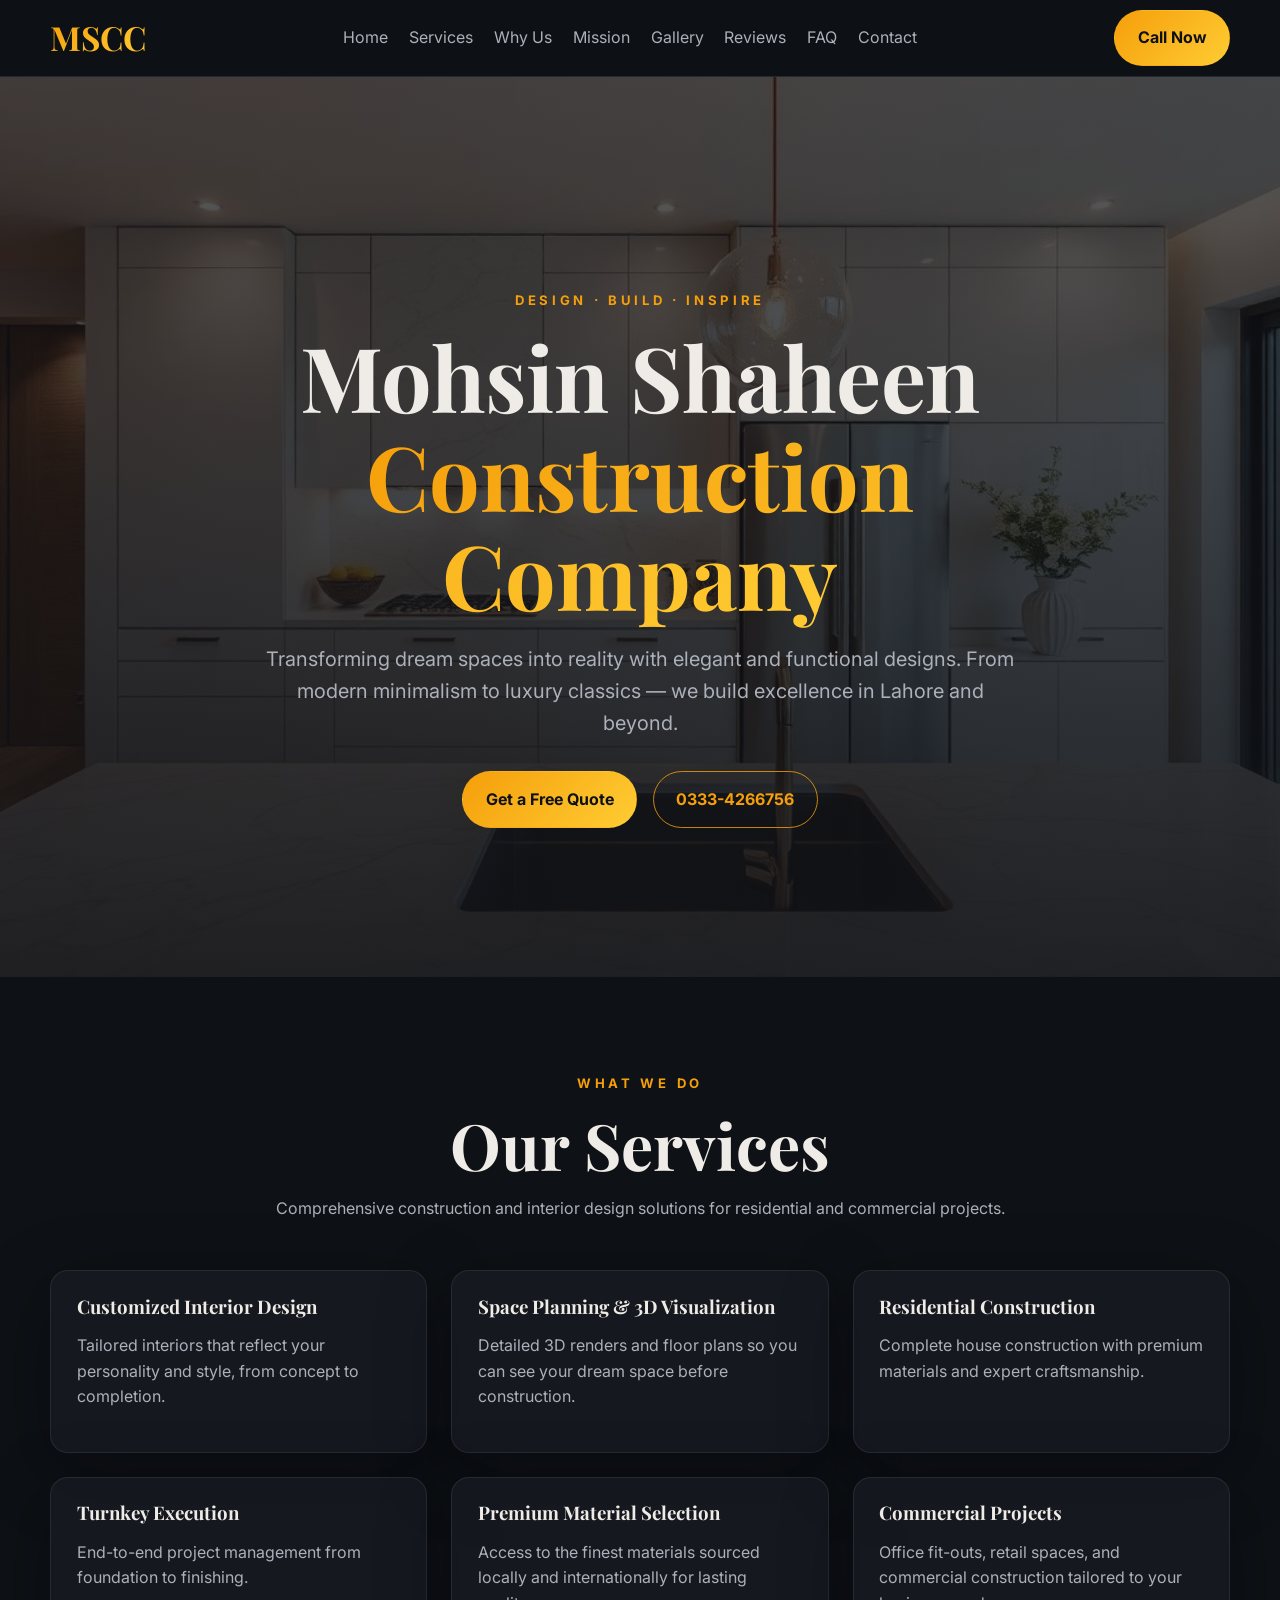
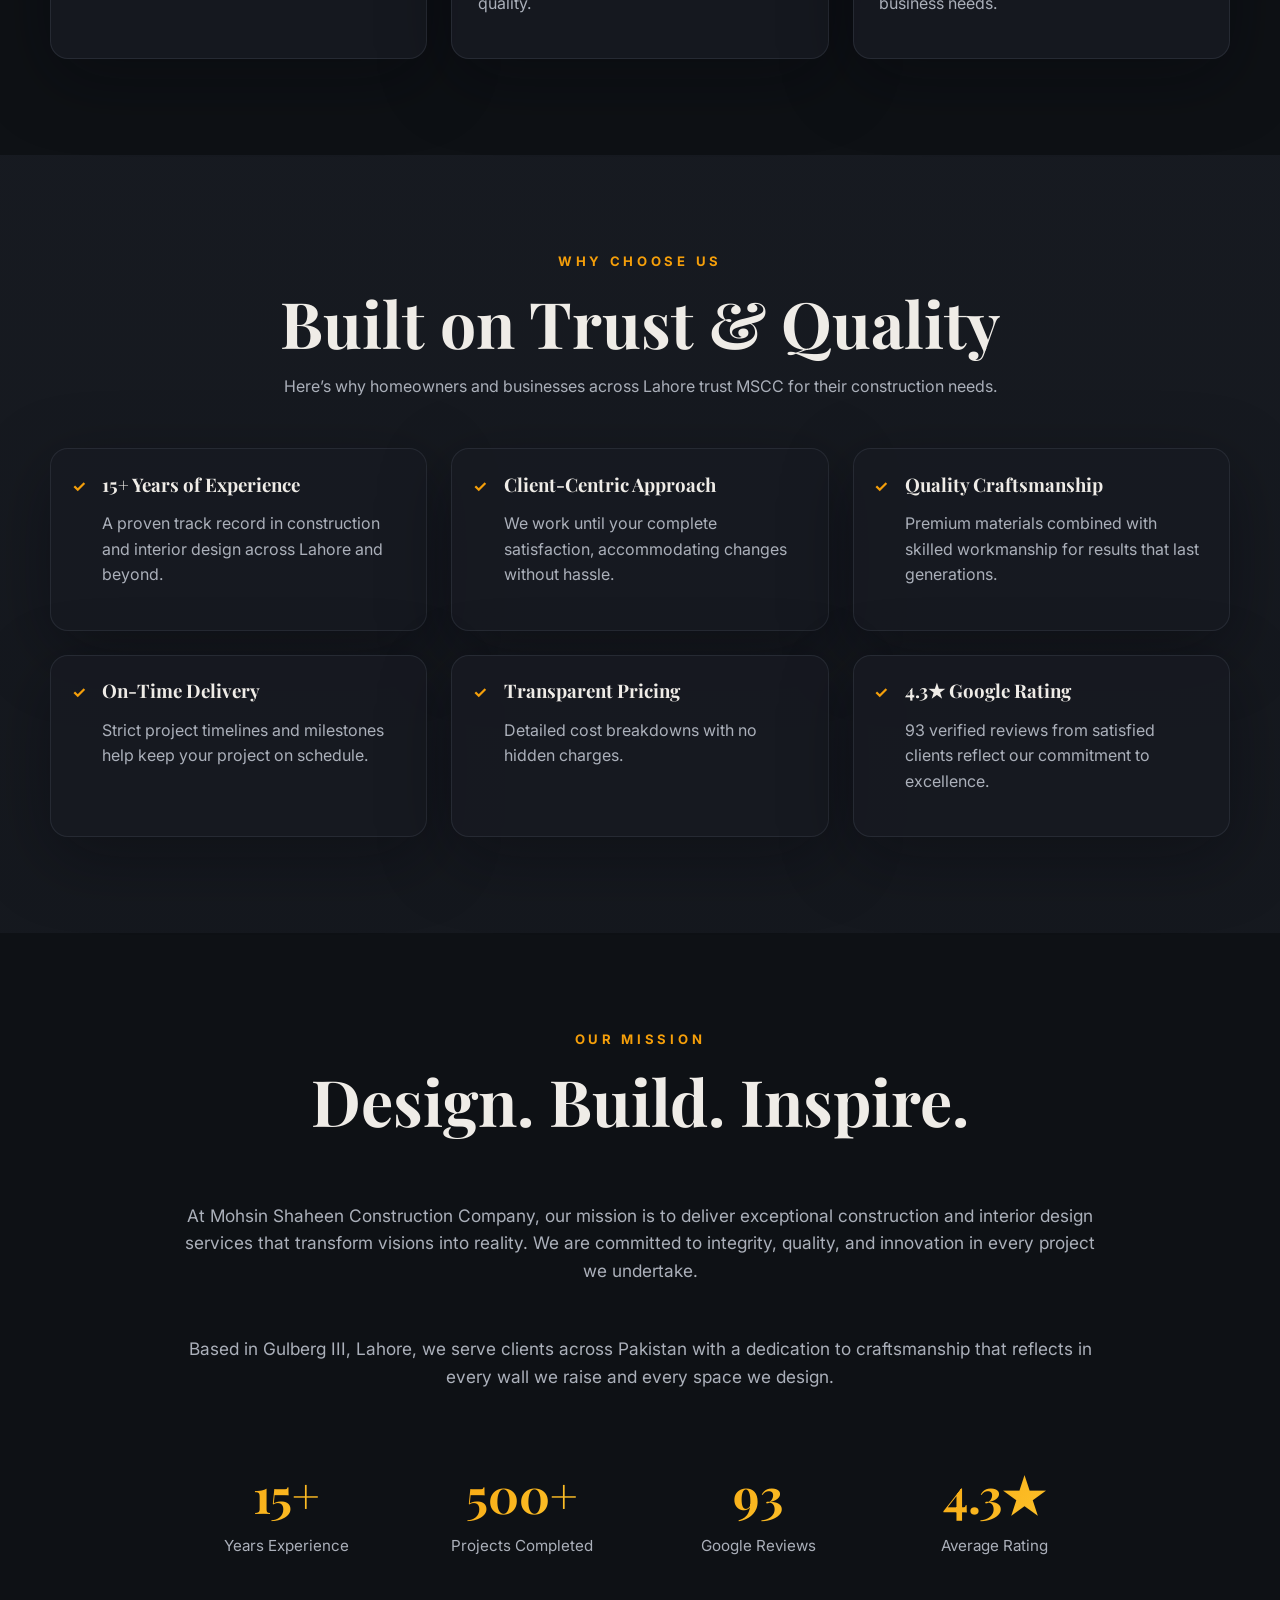
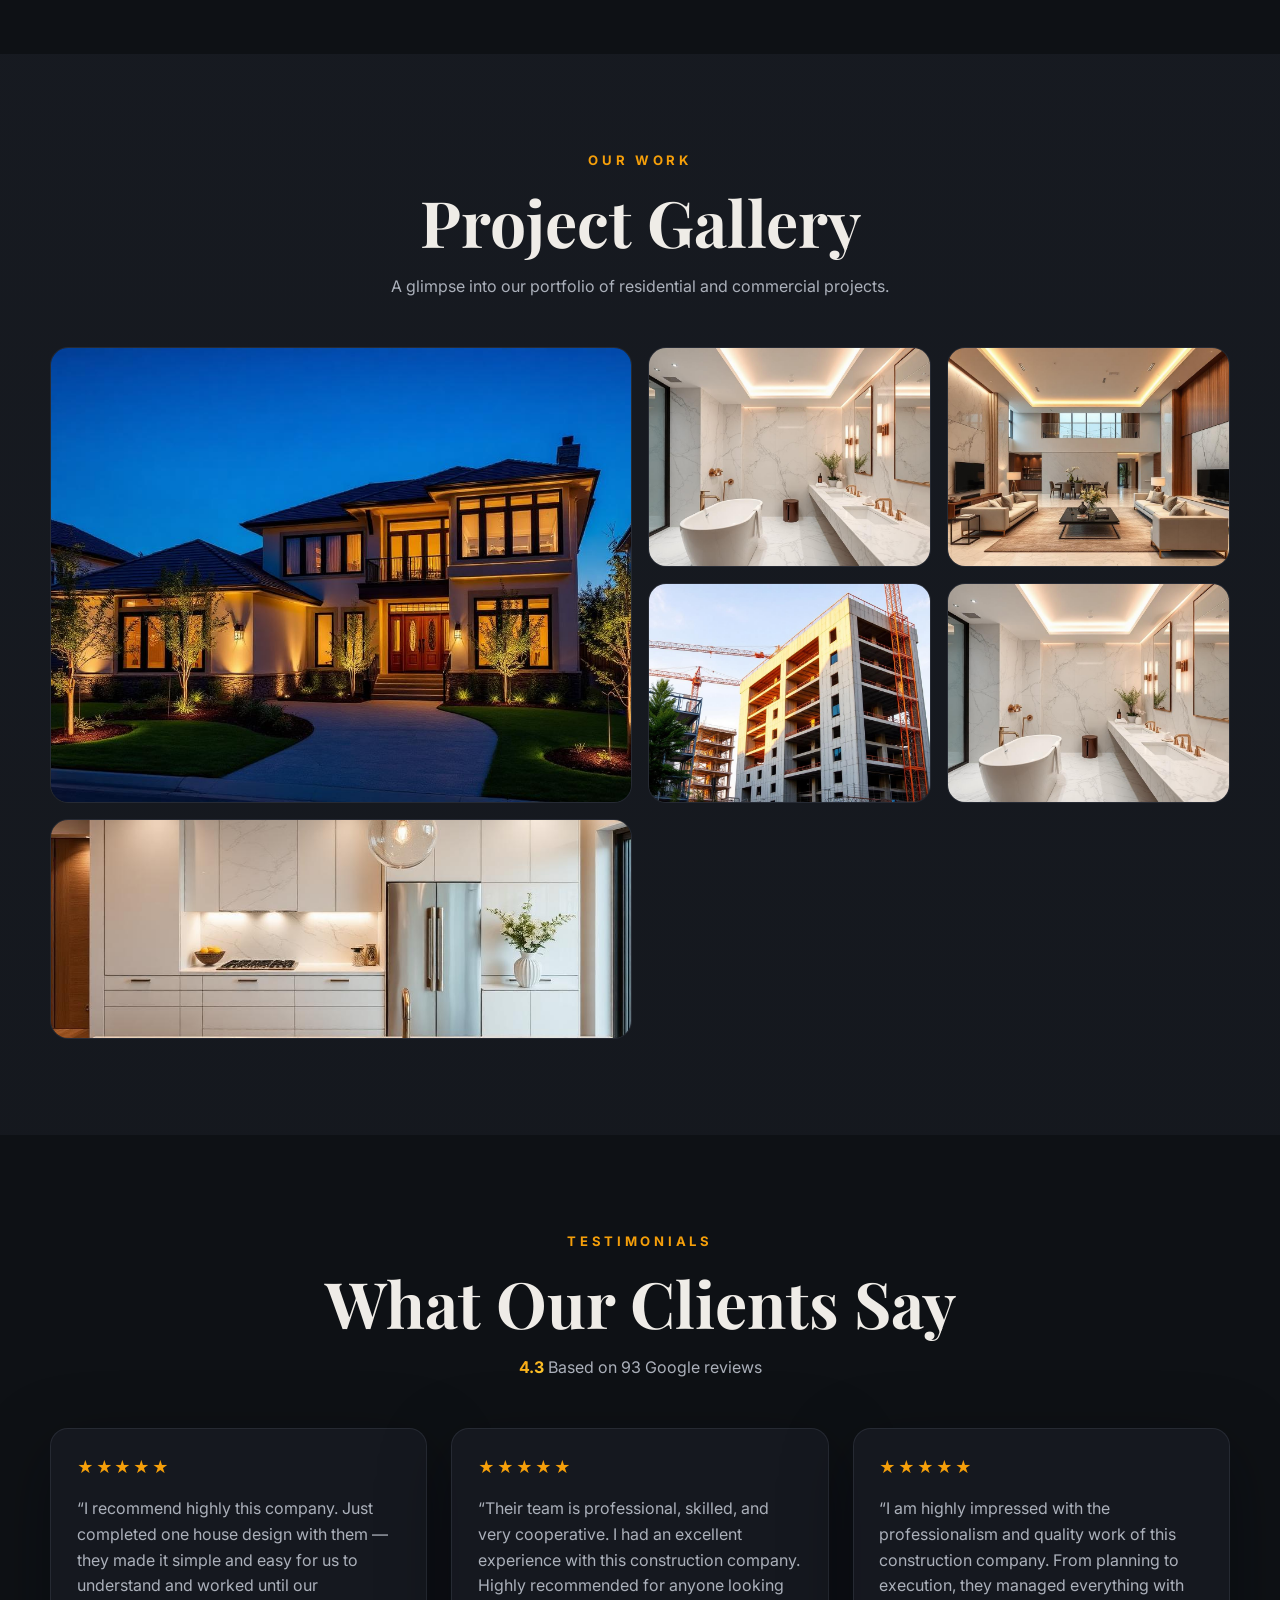
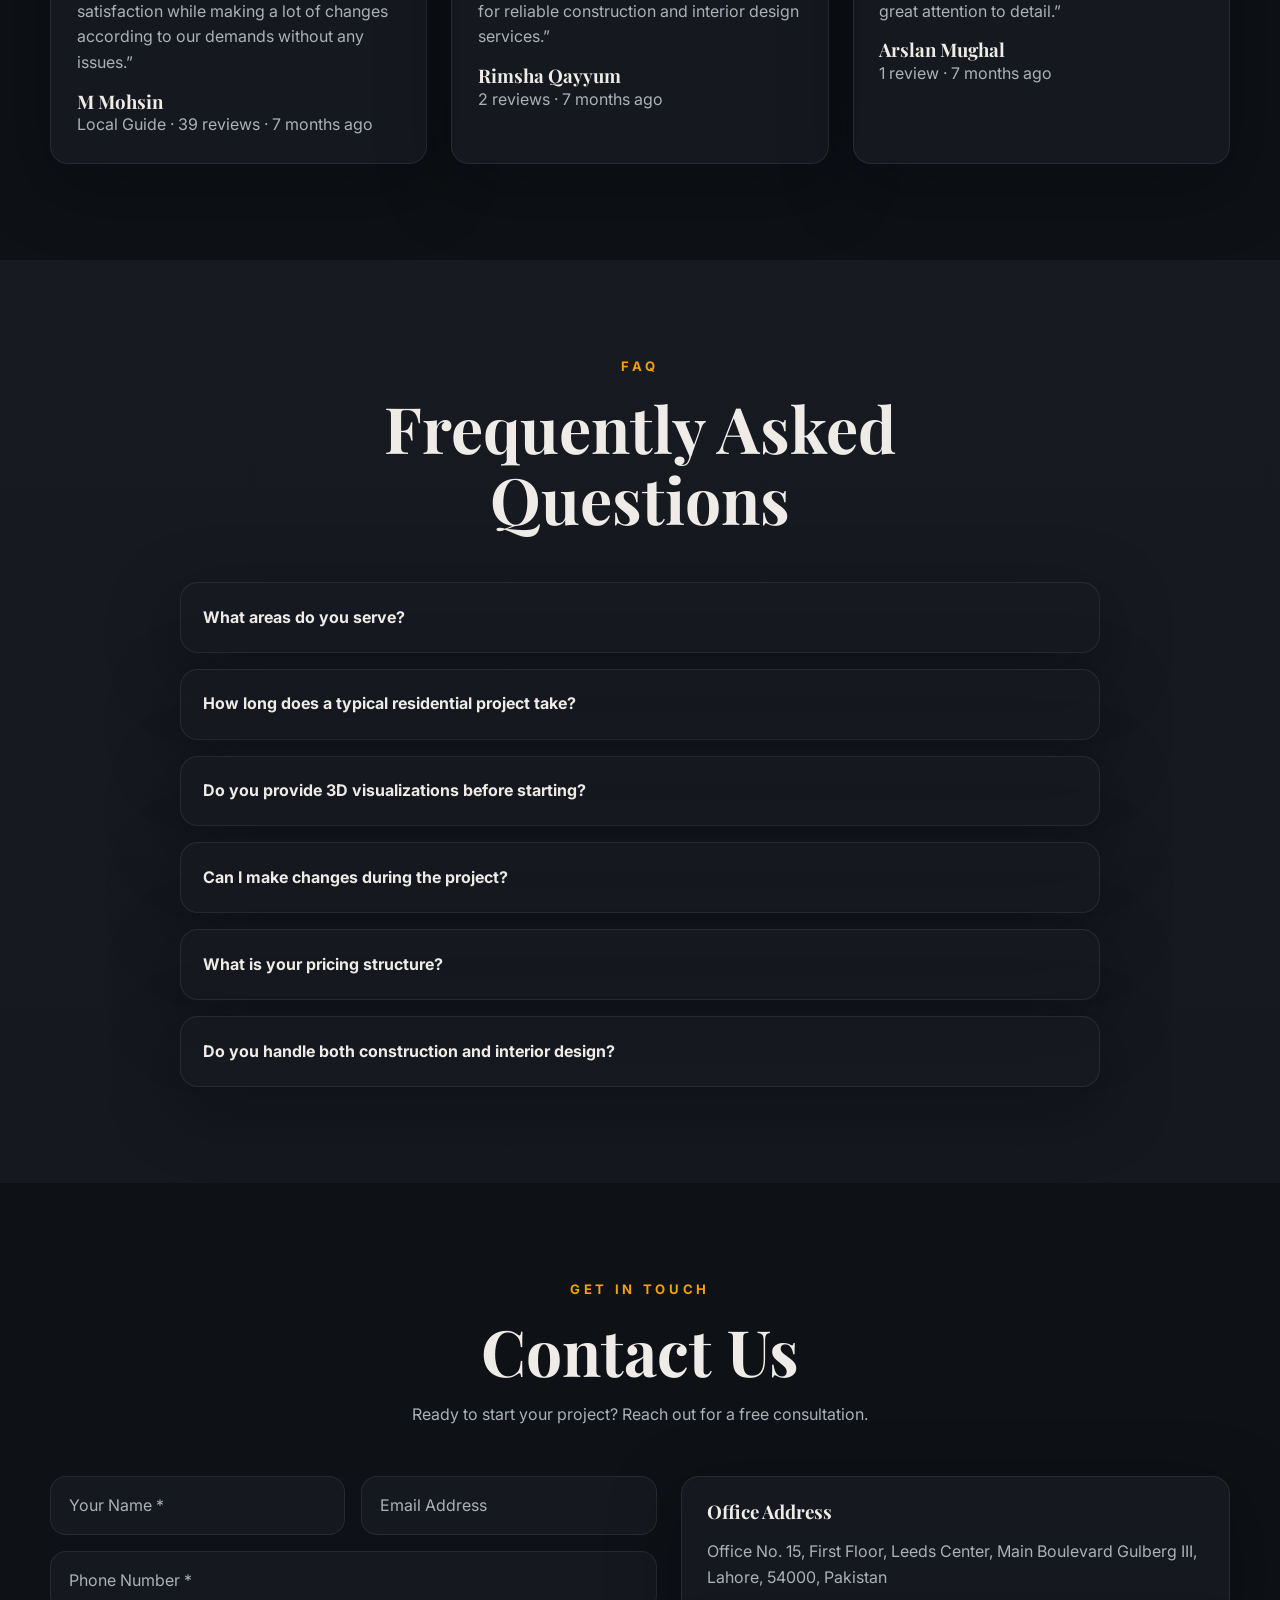
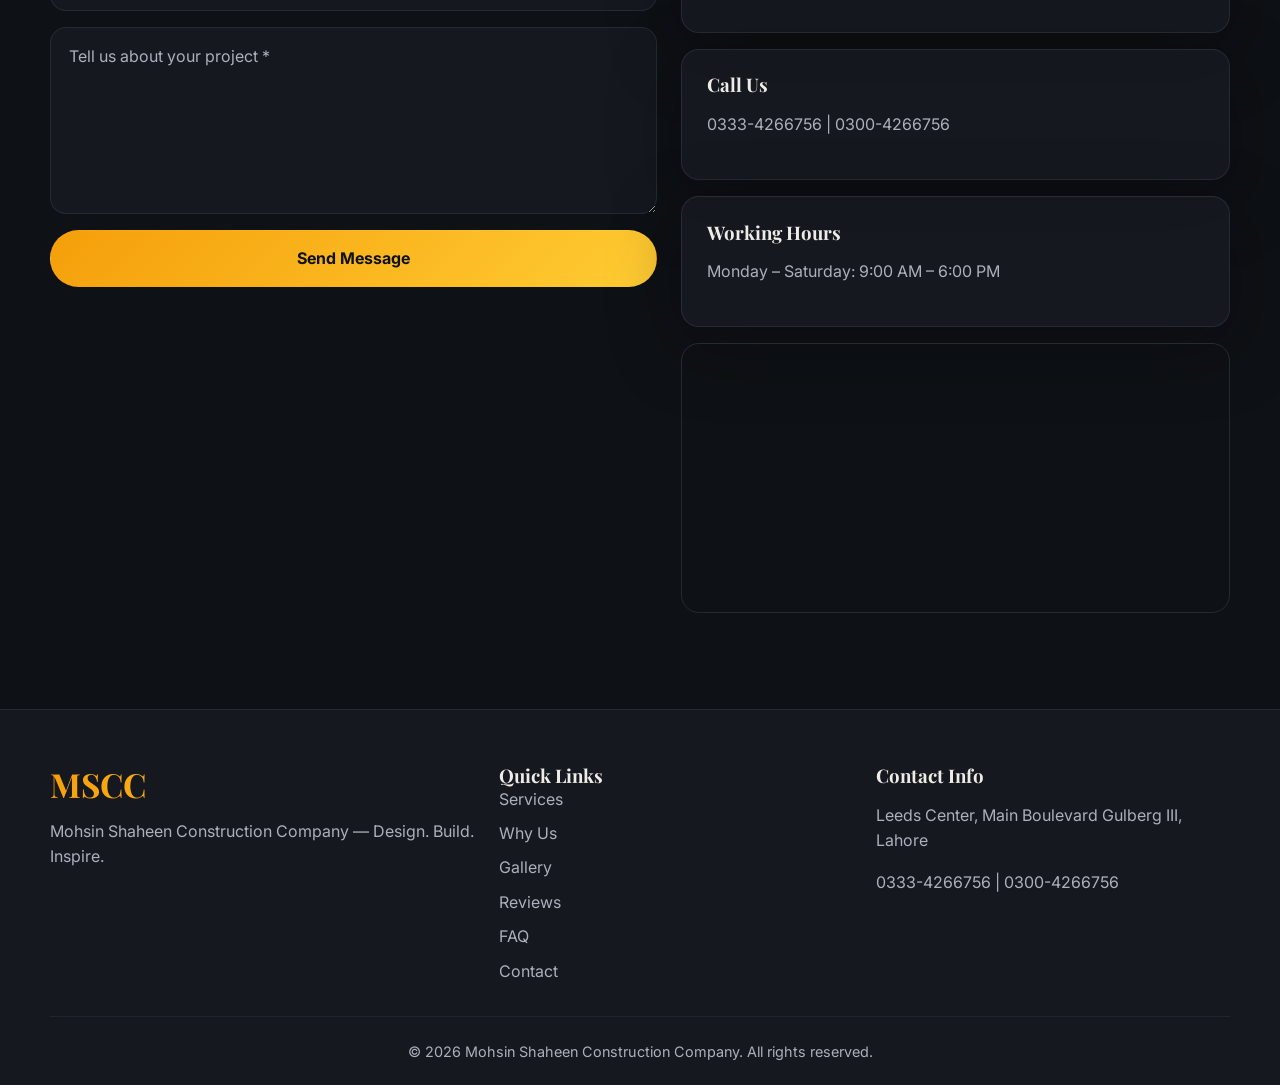
<file: index.html>
<!DOCTYPE html>
<html lang="en">
  <head>
    <meta charset="UTF-8" />
    <meta name="viewport" content="width=device-width, initial-scale=1.0" />
    <title>Mohsin Shaheen Construction Company | Lahore</title>
    <meta name="description" content="Premium construction and interior design services in Lahore. Residential, commercial, turnkey projects. Call 0333-4266756 for a free consultation." />
    <meta name="author" content="Mohsin Shaheen Construction Company" />
    <meta property="og:type" content="website" />
    <meta property="og:title" content="Mohsin Shaheen Construction Company | Lahore" />
    <meta property="og:description" content="Premium construction and interior design services in Lahore. Residential, commercial, turnkey projects. Call 0333-4266756 for a free consultation." />
    <meta property="og:image" content="assets/hero-building.jpg" />
    <meta name="twitter:card" content="summary_large_image" />
    <meta name="twitter:title" content="Mohsin Shaheen Construction Company | Lahore" />
    <meta name="twitter:description" content="Premium construction and interior design services in Lahore. Residential, commercial, turnkey projects. Call 0333-4266756 for a free consultation." />
    <meta name="twitter:image" content="assets/hero-building.jpg" />
    <link rel="preconnect" href="https://fonts.googleapis.com" />
    <link rel="preconnect" href="https://fonts.gstatic.com" crossorigin />
    <link href="https://fonts.googleapis.com/css2?family=Playfair+Display:wght@400;500;600;700&family=Inter:wght@300;400;500;600;700&display=swap" rel="stylesheet" />
    <link rel="stylesheet" href="styles.css" />
    <script src="script.js" defer></script>
  </head>
  <body>
    <header class="site-header">
      <nav class="navbar container">
        <a class="brand" href="#home">MSCC</a>
        <button class="menu-toggle" type="button" aria-expanded="false" aria-controls="mobile-menu" aria-label="Toggle menu">
          <span></span><span></span><span></span>
        </button>
        <div class="nav-links desktop-nav">
          <a href="#home">Home</a>
          <a href="#services">Services</a>
          <a href="#why-us">Why Us</a>
          <a href="#mission">Mission</a>
          <a href="#gallery">Gallery</a>
          <a href="#reviews">Reviews</a>
          <a href="#faq">FAQ</a>
          <a href="#contact">Contact</a>
        </div>
        <a class="cta-button nav-call" href="tel:+923334266756">Call Now</a>
      </nav>
      <div class="mobile-menu container" id="mobile-menu">
        <a href="#home">Home</a>
        <a href="#services">Services</a>
        <a href="#why-us">Why Us</a>
        <a href="#mission">Mission</a>
        <a href="#gallery">Gallery</a>
        <a href="#reviews">Reviews</a>
        <a href="#faq">FAQ</a>
        <a href="#contact">Contact</a>
        <a class="cta-button nav-call mobile-call" href="tel:+923334266756">Call Now</a>
      </div>
    </header>

    <main>
      <section class="hero" id="home">
       <img class="hero-image" src="hero-building.jpg" alt="Modern luxury building at golden hour">
        <div class="hero-overlay"></div>
        <div class="hero-content container">
          <p class="eyebrow">Design · Build · Inspire</p>
          <h1>Mohsin Shaheen <span>Construction Company</span></h1>
          <p class="hero-text">Transforming dream spaces into reality with elegant and functional designs. From modern minimalism to luxury classics — we build excellence in Lahore and beyond.</p>
          <div class="hero-actions">
            <a class="cta-button" href="#contact">Get a Free Quote</a>
            <a class="secondary-button" href="tel:+923334266756">0333-4266756</a>
          </div>
        </div>
      </section>

      <section class="section" id="services">
        <div class="container">
          <div class="section-heading">
            <p class="eyebrow">What We Do</p>
            <h2>Our Services</h2>
            <p>Comprehensive construction and interior design solutions for residential and commercial projects.</p>
          </div>
          <div class="cards-grid services-grid">
            <article class="card"><h3>Customized Interior Design</h3><p>Tailored interiors that reflect your personality and style, from concept to completion.</p></article>
            <article class="card"><h3>Space Planning &amp; 3D Visualization</h3><p>Detailed 3D renders and floor plans so you can see your dream space before construction.</p></article>
            <article class="card"><h3>Residential Construction</h3><p>Complete house construction with premium materials and expert craftsmanship.</p></article>
            <article class="card"><h3>Turnkey Execution</h3><p>End-to-end project management from foundation to finishing.</p></article>
            <article class="card"><h3>Premium Material Selection</h3><p>Access to the finest materials sourced locally and internationally for lasting quality.</p></article>
            <article class="card"><h3>Commercial Projects</h3><p>Office fit-outs, retail spaces, and commercial construction tailored to your business needs.</p></article>
          </div>
        </div>
      </section>

      <section class="section section-alt" id="why-us">
        <div class="container">
          <div class="section-heading">
            <p class="eyebrow">Why Choose Us</p>
            <h2>Built on Trust &amp; Quality</h2>
            <p>Here’s why homeowners and businesses across Lahore trust MSCC for their construction needs.</p>
          </div>
          <div class="reasons-grid">
            <article class="reason-item"><h3>15+ Years of Experience</h3><p>A proven track record in construction and interior design across Lahore and beyond.</p></article>
            <article class="reason-item"><h3>Client-Centric Approach</h3><p>We work until your complete satisfaction, accommodating changes without hassle.</p></article>
            <article class="reason-item"><h3>Quality Craftsmanship</h3><p>Premium materials combined with skilled workmanship for results that last generations.</p></article>
            <article class="reason-item"><h3>On-Time Delivery</h3><p>Strict project timelines and milestones help keep your project on schedule.</p></article>
            <article class="reason-item"><h3>Transparent Pricing</h3><p>Detailed cost breakdowns with no hidden charges.</p></article>
            <article class="reason-item"><h3>4.3★ Google Rating</h3><p>93 verified reviews from satisfied clients reflect our commitment to excellence.</p></article>
          </div>
        </div>
      </section>

      <section class="section" id="mission">
        <div class="container narrow">
          <div class="section-heading">
            <p class="eyebrow">Our Mission</p>
            <h2>Design. Build. Inspire.</h2>
          </div>
          <div class="mission-copy">
            <p>At Mohsin Shaheen Construction Company, our mission is to deliver exceptional construction and interior design services that transform visions into reality. We are committed to integrity, quality, and innovation in every project we undertake.</p>
            <p>Based in Gulberg III, Lahore, we serve clients across Pakistan with a dedication to craftsmanship that reflects in every wall we raise and every space we design.</p>
          </div>
          <div class="stats-grid">
            <div><strong>15+</strong><span>Years Experience</span></div>
            <div><strong>500+</strong><span>Projects Completed</span></div>
            <div><strong>93</strong><span>Google Reviews</span></div>
            <div><strong>4.3★</strong><span>Average Rating</span></div>
          </div>
        </div>
      </section>

      <section class="section section-alt" id="gallery">
        <div class="container">
          <div class="section-heading">
            <p class="eyebrow">Our Work</p>
            <h2>Project Gallery</h2>
            <p>A glimpse into our portfolio of residential and commercial projects.</p>
          </div>
          <div class="gallery-grid">
            <img src="gallery-interior.jpg" alt="Luxury interior design living room" class="gallery-large" />
            <img src="gallery-construction.jpg" alt="Commercial construction project" />
            <img src="gallery-kitchen.jpg" alt="Modern kitchen design" />
            <img src="gallery-exterior.jpg" alt="Residential exterior at twilight" />
            <img src="gallery-bathroom.jpg" alt="Luxury bathroom design" />
            <img src="hero-building.jpg" alt="Modern commercial building" class="gallery-wide" />
          </div>
        </div>
      </section>

      <section class="section" id="reviews">
        <div class="container">
          <div class="section-heading">
            <p class="eyebrow">Testimonials</p>
            <h2>What Our Clients Say</h2>
            <p><strong class="rating-highlight">4.3</strong> Based on 93 Google reviews</p>
          </div>
          <div class="cards-grid reviews-grid">
            <article class="card review-card"><div class="stars">★★★★★</div><p>“I recommend highly this company. Just completed one house design with them — they made it simple and easy for us to understand and worked until our satisfaction while making a lot of changes according to our demands without any issues.”</p><h3>M Mohsin</h3><span>Local Guide · 39 reviews · 7 months ago</span></article>
            <article class="card review-card"><div class="stars">★★★★★</div><p>“Their team is professional, skilled, and very cooperative. I had an excellent experience with this construction company. Highly recommended for anyone looking for reliable construction and interior design services.”</p><h3>Rimsha Qayyum</h3><span>2 reviews · 7 months ago</span></article>
            <article class="card review-card"><div class="stars">★★★★★</div><p>“I am highly impressed with the professionalism and quality work of this construction company. From planning to execution, they managed everything with great attention to detail.”</p><h3>Arslan Mughal</h3><span>1 review · 7 months ago</span></article>
          </div>
        </div>
      </section>

      <section class="section section-alt" id="faq">
        <div class="container narrow">
          <div class="section-heading">
            <p class="eyebrow">FAQ</p>
            <h2>Frequently Asked Questions</h2>
          </div>
          <div class="faq-list">
            <article class="faq-item"><button class="faq-question" type="button">What areas do you serve?</button><div class="faq-answer"><p>We primarily serve Lahore and surrounding areas in Punjab, Pakistan. For larger commercial projects, we are available across Pakistan.</p></div></article>
            <article class="faq-item"><button class="faq-question" type="button">How long does a typical residential project take?</button><div class="faq-answer"><p>Timelines depend on the scope. A standard home construction takes 8–14 months, while interior design projects typically range from 4–8 weeks.</p></div></article>
            <article class="faq-item"><button class="faq-question" type="button">Do you provide 3D visualizations before starting?</button><div class="faq-answer"><p>Yes. We provide detailed 3D renders and space plans so you can visualize your project before any construction begins.</p></div></article>
            <article class="faq-item"><button class="faq-question" type="button">Can I make changes during the project?</button><div class="faq-answer"><p>Absolutely. We work closely with clients and accommodate design changes throughout the process to ensure complete satisfaction.</p></div></article>
            <article class="faq-item"><button class="faq-question" type="button">What is your pricing structure?</button><div class="faq-answer"><p>We provide transparent, itemized quotes with no hidden costs. Contact us for a free consultation and a tailored estimate.</p></div></article>
            <article class="faq-item"><button class="faq-question" type="button">Do you handle both construction and interior design?</button><div class="faq-answer"><p>Yes, we offer complete turnkey solutions — from architectural planning and construction to interior design and finishing touches.</p></div></article>
          </div>
        </div>
      </section>

      <section class="section" id="contact">
        <div class="container">
          <div class="section-heading">
            <p class="eyebrow">Get In Touch</p>
            <h2>Contact Us</h2>
            <p>Ready to start your project? Reach out for a free consultation.</p>
          </div>
          <div class="contact-layout">
            <form class="contact-form" id="contact-form">
              <div class="field-grid">
                <input type="text" name="name" placeholder="Your Name *" required maxlength="100" />
                <input type="email" name="email" placeholder="Email Address" maxlength="255" />
              </div>
              <input type="tel" name="phone" placeholder="Phone Number *" required maxlength="20" />
              <textarea name="message" placeholder="Tell us about your project *" rows="6" required maxlength="1000"></textarea>
              <button class="cta-button" type="submit">Send Message</button>
              <p class="form-status" id="form-status" aria-live="polite"></p>
            </form>
            <div class="contact-info">
              <div class="info-card"><h3>Office Address</h3><p>Office No. 15, First Floor, Leeds Center, Main Boulevard Gulberg III, Lahore, 54000, Pakistan</p></div>
              <div class="info-card"><h3>Call Us</h3><p><a href="tel:+923334266756">0333-4266756</a> | <a href="tel:+923004266756">0300-4266756</a></p></div>
              <div class="info-card"><h3>Working Hours</h3><p>Monday – Saturday: 9:00 AM – 6:00 PM</p></div>
              <div class="map-card">
                <iframe title="MSCC Location" src="https://www.google.com/maps?q=Leeds%20Center%20Main%20Boulevard%20Gulberg%20III%20Lahore&z=15&output=embed" loading="lazy" referrerpolicy="no-referrer-when-downgrade"></iframe>
              </div>
            </div>
          </div>
        </div>
      </section>
    </main>

    <footer class="site-footer">
      <div class="container footer-grid">
        <div>
          <h2 class="brand footer-brand">MSCC</h2>
          <p>Mohsin Shaheen Construction Company — Design. Build. Inspire.</p>
        </div>
        <div>
          <h3>Quick Links</h3>
          <div class="footer-links">
            <a href="#services">Services</a>
            <a href="#why-us">Why Us</a>
            <a href="#gallery">Gallery</a>
            <a href="#reviews">Reviews</a>
            <a href="#faq">FAQ</a>
            <a href="#contact">Contact</a>
          </div>
        </div>
        <div>
          <h3>Contact Info</h3>
          <p>Leeds Center, Main Boulevard Gulberg III, Lahore</p>
          <p>0333-4266756 | 0300-4266756</p>
        </div>
      </div>
      <div class="container footer-bottom">© <span id="year"></span> Mohsin Shaheen Construction Company. All rights reserved.</div>
    </footer>
  </body>
</html>
</file>
<file: styles.css>
:root {
  --background: hsl(220 20% 7%);
  --foreground: hsl(40 20% 92%);
  --card: hsl(220 18% 11%);
  --muted: hsl(220 15% 16%);
  --muted-foreground: hsl(220 10% 70%);
  --border: hsl(220 15% 18%);
  --primary: hsl(38 92% 50%);
  --primary-foreground: hsl(220 20% 7%);
  --hero-overlay: linear-gradient(180deg, hsla(220, 20%, 7%, 0.68) 0%, hsla(220, 20%, 7%, 0.92) 100%);
  --gold-gradient: linear-gradient(135deg, hsl(38 92% 50%), hsl(45 100% 60%));
  --radius: 18px;
  --shadow: 0 20px 70px hsla(220, 40%, 3%, 0.35);
  --container: min(1180px, calc(100% - 2rem));
}
* { box-sizing: border-box; }
html { scroll-behavior: smooth; }
body {
  margin: 0;
  font-family: 'Inter', sans-serif;
  background: var(--background);
  color: var(--foreground);
  line-height: 1.6;
}
a { color: inherit; text-decoration: none; }
img { display: block; max-width: 100%; }
button, input, textarea { font: inherit; }
.container { width: var(--container); margin: 0 auto; }
.site-header {
  position: sticky;
  top: 0;
  z-index: 100;
  backdrop-filter: blur(16px);
  background: hsla(220, 20%, 7%, 0.8);
  border-bottom: 1px solid hsla(220, 15%, 18%, 0.9);
}
.navbar {
  min-height: 76px;
  display: flex;
  align-items: center;
  justify-content: space-between;
  gap: 1rem;
}
.brand {
  font-family: 'Playfair Display', serif;
  font-size: clamp(1.7rem, 2.6vw, 2.2rem);
  font-weight: 700;
  background: var(--gold-gradient);
  -webkit-background-clip: text;
  background-clip: text;
  color: transparent;
}
.nav-links {
  display: flex;
  align-items: center;
  gap: 1.3rem;
  flex-wrap: wrap;
}
.nav-links a, .footer-links a {
  color: var(--muted-foreground);
  transition: color 0.2s ease;
}
.nav-links a:hover, .footer-links a:hover, .contact-info a:hover { color: var(--primary); }
.cta-button, .secondary-button {
  display: inline-flex;
  align-items: center;
  justify-content: center;
  gap: 0.5rem;
  min-height: 50px;
  padding: 0.9rem 1.4rem;
  border-radius: 999px;
  border: 1px solid transparent;
  font-weight: 700;
  transition: transform 0.2s ease, opacity 0.2s ease, border-color 0.2s ease, background 0.2s ease;
}
.cta-button {
  background: var(--gold-gradient);
  color: var(--primary-foreground);
}
.secondary-button {
  border-color: hsla(38, 92%, 50%, 0.8);
  color: var(--primary);
  background: transparent;
}
.cta-button:hover, .secondary-button:hover { transform: translateY(-2px); }
.menu-toggle {
  display: none;
  width: 48px;
  height: 48px;
  border: 1px solid var(--border);
  border-radius: 14px;
  background: transparent;
  padding: 0.75rem;
  cursor: pointer;
}
.menu-toggle span {
  display: block;
  height: 2px;
  margin: 5px 0;
  background: var(--foreground);
  border-radius: 999px;
}
.mobile-menu {
  display: none;
  padding: 0 0 1rem;
}
.mobile-menu a {
  display: block;
  padding: 0.8rem 0;
  border-bottom: 1px solid hsla(220, 15%, 18%, 0.55);
  color: var(--muted-foreground);
}
.mobile-menu.open { display: block; }
.mobile-call { margin-top: 1rem; width: 100%; }
.hero {
  position: relative;
  min-height: 100vh;
  display: grid;
  place-items: center;
  overflow: hidden;
}
.hero-image, .hero-overlay {
  position: absolute;
  inset: 0;
  width: 100%;
  height: 100%;
}
.hero-image { object-fit: cover; }
.hero-overlay { background: var(--hero-overlay); }
.hero-content {
  position: relative;
  z-index: 1;
  text-align: center;
  padding: 8rem 0 4rem;
}
.eyebrow {
  margin: 0 0 1rem;
  color: var(--primary);
  font-size: 0.82rem;
  letter-spacing: 0.28em;
  text-transform: uppercase;
  font-weight: 700;
}
h1, h2, h3 {
  margin: 0;
  font-family: 'Playfair Display', serif;
  line-height: 1.1;
}
h1 {
  font-size: clamp(3rem, 8vw, 5.6rem);
  max-width: 12ch;
  margin: 0 auto 1.25rem;
}
h1 span, .rating-highlight, .stats-grid strong { background: var(--gold-gradient); -webkit-background-clip: text; background-clip: text; color: transparent; }
.hero-text {
  max-width: 760px;
  margin: 0 auto 2rem;
  color: var(--muted-foreground);
  font-size: clamp(1.05rem, 2vw, 1.25rem);
}
.hero-actions {
  display: flex;
  flex-wrap: wrap;
  justify-content: center;
  gap: 1rem;
}
.section { padding: 6rem 0; }
.section-alt { background: linear-gradient(180deg, hsla(220, 18%, 11%, 0.95), hsla(220, 18%, 11%, 0.78)); }
.section-heading {
  text-align: center;
  max-width: 760px;
  margin: 0 auto 3rem;
}
.section-heading h2 { font-size: clamp(2.3rem, 5vw, 4rem); margin-bottom: 1rem; }
.section-heading p:last-child { color: var(--muted-foreground); margin: 0; }
.cards-grid, .reasons-grid, .stats-grid, .contact-layout, .footer-grid { display: grid; gap: 1.5rem; }
.services-grid, .reasons-grid, .reviews-grid { grid-template-columns: repeat(3, minmax(0, 1fr)); }
.card, .reason-item, .faq-item, .info-card {
  background: hsla(220, 18%, 11%, 0.88);
  border: 1px solid hsla(220, 15%, 18%, 0.95);
  border-radius: var(--radius);
  padding: 1.6rem;
  box-shadow: var(--shadow);
}
.card p, .reason-item p, .mission-copy p, .review-card span, .review-card p, .info-card p { color: var(--muted-foreground); }
.reason-item { position: relative; padding-left: 3.2rem; }
.reason-item::before {
  content: '✓';
  position: absolute;
  left: 1.3rem;
  top: 1.55rem;
  width: 1.25rem;
  height: 1.25rem;
  color: var(--primary);
  font-weight: 700;
}
.narrow { max-width: 920px; }
.mission-copy {
  display: grid;
  gap: 1rem;
  text-align: center;
  font-size: 1.08rem;
}
.stats-grid {
  grid-template-columns: repeat(4, minmax(0, 1fr));
  margin-top: 3rem;
  text-align: center;
}
.stats-grid strong {
  display: block;
  font-family: 'Playfair Display', serif;
  font-size: clamp(2.1rem, 4vw, 3rem);
}
.stats-grid span { color: var(--muted-foreground); font-size: 0.95rem; }
.gallery-grid {
  display: grid;
  grid-template-columns: repeat(4, minmax(0, 1fr));
  gap: 1rem;
  grid-auto-rows: 220px;
}
.gallery-grid img {
  width: 100%;
  height: 100%;
  object-fit: cover;
  border-radius: var(--radius);
  border: 1px solid hsla(220, 15%, 18%, 0.95);
}
.gallery-large { grid-column: span 2; grid-row: span 2; }
.gallery-wide { grid-column: span 2; }
.stars { color: var(--primary); letter-spacing: 0.12em; margin-bottom: 1rem; }
.review-card h3 { margin-top: 1rem; }
.faq-list { display: grid; gap: 1rem; }
.faq-item { padding: 0; overflow: hidden; }
.faq-question {
  width: 100%;
  padding: 1.35rem 1.4rem;
  border: 0;
  background: transparent;
  color: var(--foreground);
  text-align: left;
  font-weight: 700;
  cursor: pointer;
}
.faq-answer {
  max-height: 0;
  overflow: hidden;
  transition: max-height 0.28s ease;
}
.faq-answer p { margin: 0; padding: 0 1.4rem 1.4rem; color: var(--muted-foreground); }
.faq-item.open .faq-answer { max-height: 220px; }
.contact-layout { grid-template-columns: 1.05fr 0.95fr; align-items: start; }
.contact-form, .contact-info { display: grid; gap: 1rem; }
.field-grid { display: grid; grid-template-columns: repeat(2, minmax(0, 1fr)); gap: 1rem; }
input, textarea {
  width: 100%;
  border: 1px solid hsla(220, 15%, 18%, 0.95);
  border-radius: 16px;
  background: hsla(220, 18%, 11%, 0.88);
  color: var(--foreground);
  padding: 1rem 1.1rem;
}
input::placeholder, textarea::placeholder { color: var(--muted-foreground); }
input:focus, textarea:focus {
  outline: 2px solid hsla(38, 92%, 50%, 0.4);
  border-color: hsla(38, 92%, 50%, 0.8);
}
textarea { resize: vertical; min-height: 160px; }
.form-status { min-height: 1.4rem; margin: 0; color: var(--primary); font-weight: 600; }
.map-card {
  overflow: hidden;
  border-radius: var(--radius);
  border: 1px solid hsla(220, 15%, 18%, 0.95);
  min-height: 260px;
}
.map-card iframe { width: 100%; height: 100%; min-height: 260px; border: 0; }
.site-footer {
  border-top: 1px solid hsla(220, 15%, 18%, 0.95);
  background: hsla(220, 18%, 11%, 0.92);
  padding: 3.5rem 0 1.4rem;
}
.footer-grid { grid-template-columns: 1.2fr 1fr 1fr; margin-bottom: 2rem; }
.footer-grid p, .footer-grid a { color: var(--muted-foreground); }
.footer-links { display: grid; gap: 0.55rem; }
.footer-bottom {
  padding-top: 1.4rem;
  border-top: 1px solid hsla(220, 15%, 18%, 0.65);
  color: var(--muted-foreground);
  font-size: 0.9rem;
  text-align: center;
}
@media (max-width: 980px) {
  .desktop-nav, .nav-call { display: none; }
  .menu-toggle { display: block; }
  .services-grid, .reasons-grid, .reviews-grid, .contact-layout, .footer-grid, .field-grid, .stats-grid { grid-template-columns: 1fr 1fr; }
  .gallery-grid { grid-template-columns: 1fr 1fr; grid-auto-rows: 200px; }
}
@media (max-width: 720px) {
  .section { padding: 4.5rem 0; }
  .services-grid, .reasons-grid, .reviews-grid, .contact-layout, .footer-grid, .field-grid, .stats-grid, .gallery-grid { grid-template-columns: 1fr; }
  .gallery-large, .gallery-wide { grid-column: auto; grid-row: auto; }
  .hero-content { padding-top: 7rem; }
}
</file>
